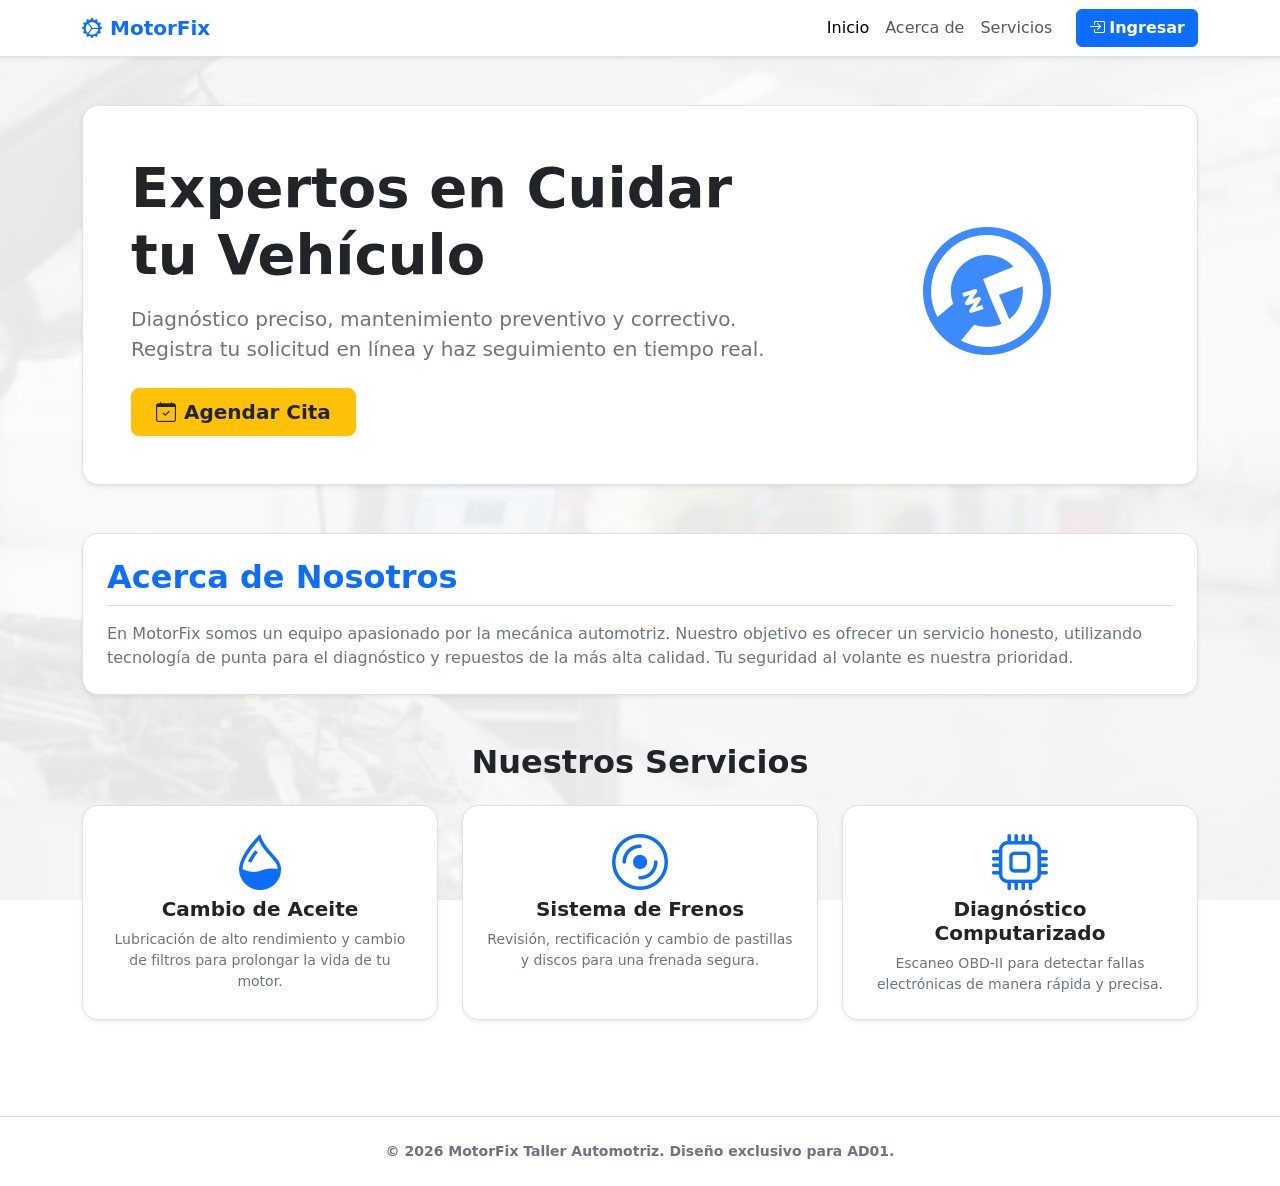
<file: index.html>
<!DOCTYPE html>
<html lang="es">
<head>
    <meta charset="UTF-8">
    <meta name="viewport" content="width=device-width, initial-scale=1.0">
    <title>MotorFix | Taller Automotriz</title>
    <link href="https://cdn.jsdelivr.net/npm/bootstrap@5.3.0/dist/css/bootstrap.min.css" rel="stylesheet">
    <link href="https://cdn.jsdelivr.net/npm/bootstrap-icons@1.11.3/font/bootstrap-icons.min.css" rel="stylesheet">
    <link rel="stylesheet" href="css/styles.css">
</head>
<body class="text-dark">

    <!-- Navbar Público -->
    <nav class="navbar navbar-expand-lg navbar-light sticky-top border-bottom shadow-sm">
        <div class="container">
            <a class="navbar-brand fw-bold text-primary" href="index.html">
                <i class="bi bi-gear-wide-connected me-2"></i>MotorFix
            </a>
            <button class="navbar-toggler" type="button" data-bs-toggle="collapse" data-bs-target="#navbarNav">
                <span class="navbar-toggler-icon"></span>
            </button>
            <div class="collapse navbar-collapse" id="navbarNav">
                <ul class="navbar-nav ms-auto align-items-center">
                    <li class="nav-item"><a class="nav-link active" href="index.html">Inicio</a></li>
                    <li class="nav-item"><a class="nav-link" href="#acerca">Acerca de</a></li>
                    <li class="nav-item"><a class="nav-link" href="#servicios">Servicios</a></li>
                    <li class="nav-item ms-lg-3">
                        <a class="btn btn-primary text-white fw-bold" href="login.html">
                            <i class="bi bi-box-arrow-in-right me-1"></i>Ingresar
                        </a>
                    </li>
                </ul>
            </div>
        </div>
    </nav>

    <main class="container py-5">
        <!-- Hero Section -->
        <section class="p-5 mb-5 rounded-4 bg-surface shadow-sm text-center text-lg-start border">
            <div class="row align-items-center">
                <div class="col-lg-8">
                    <h1 class="display-4 fw-bold mb-3 text-dark">Expertos en Cuidar tu Vehículo</h1>
                    <p class="lead mb-4 text-secondary">Diagnóstico preciso, mantenimiento preventivo y correctivo. Registra tu solicitud en línea y haz seguimiento en tiempo real.</p>
                    <a href="login.html" class="btn btn-warning btn-lg text-dark fw-bold px-4 shadow-sm">
                        <i class="bi bi-calendar-check me-2"></i>Agendar Cita
                    </a>
                </div>
                <div class="col-lg-4 text-center d-none d-lg-block">
                    <i class="bi bi-wrench-adjustable-circle text-primary" style="font-size: 8rem; opacity: 0.8;"></i>
                </div>
            </div>
        </section>

        <!-- Acerca de -->
        <section id="acerca" class="p-4 mb-5 rounded-4 bg-surface shadow-sm border">
            <h2 class="text-primary mb-3 border-bottom pb-2 fw-bold">Acerca de Nosotros</h2>
            <p class="text-secondary mb-0">En MotorFix somos un equipo apasionado por la mecánica automotriz. Nuestro objetivo es ofrecer un servicio honesto, utilizando tecnología de punta para el diagnóstico y repuestos de la más alta calidad. Tu seguridad al volante es nuestra prioridad.</p>
        </section>

        <!-- Servicios -->
        <section id="servicios" class="mb-5">
            <h2 class="text-center text-dark mb-4 fw-bold">Nuestros Servicios</h2>
            <div class="row g-4">
                <div class="col-md-4">
                    <div class="p-4 rounded-4 bg-surface shadow-sm h-100 text-center hover-card border">
                        <i class="bi bi-droplet-half text-primary display-4 mb-3"></i>
                        <h5 class="text-dark fw-bold">Cambio de Aceite</h5>
                        <p class="text-secondary small mb-0">Lubricación de alto rendimiento y cambio de filtros para prolongar la vida de tu motor.</p>
                    </div>
                </div>
                <div class="col-md-4">
                    <div class="p-4 rounded-4 bg-surface shadow-sm h-100 text-center hover-card border">
                        <i class="bi bi-disc text-primary display-4 mb-3"></i>
                        <h5 class="text-dark fw-bold">Sistema de Frenos</h5>
                        <p class="text-secondary small mb-0">Revisión, rectificación y cambio de pastillas y discos para una frenada segura.</p>
                    </div>
                </div>
                <div class="col-md-4">
                    <div class="p-4 rounded-4 bg-surface shadow-sm h-100 text-center hover-card border">
                        <i class="bi bi-cpu text-primary display-4 mb-3"></i>
                        <h5 class="text-dark fw-bold">Diagnóstico Computarizado</h5>
                        <p class="text-secondary small mb-0">Escaneo OBD-II para detectar fallas electrónicas de manera rápida y precisa.</p>
                    </div>
                </div>
            </div>
        </section>
    </main>

    <footer class="text-center py-4 mt-auto border-top">
        <div class="container">
            <p class="text-secondary mb-0 small fw-bold">&copy; 2026 MotorFix Taller Automotriz. Diseño exclusivo para AD01.</p>
        </div>
    </footer>

    <script src="https://cdn.jsdelivr.net/npm/bootstrap@5.3.0/dist/js/bootstrap.bundle.min.js"></script>
</body>
</html>
</file>
<file: css/styles.css>
/* css/styles.css */

:root {
    --bg-main: #f8f9fa;
    --text-main: #212529;
    --primary-color: #0d6efd;
}

/* EL TRUCO: Imagen de fondo + Capa blanca semi-transparente encima */
body {
    font-family: 'Segoe UI', system-ui, -apple-system, sans-serif;
    color: var(--text-main);
    min-height: 100vh;
    /* La capa blanca (0.90) deja ver un poquito de la imagen, pero hace que todo resalte */
    background-image: linear-gradient(rgba(255, 255, 255, 0.90), rgba(255, 255, 255, 0.90)), url('../img/Imagen.jpg');
    background-size: cover;
    background-position: center;
    background-attachment: fixed;
    background-repeat: no-repeat;
}

/* Tarjetas Blancas Sólidas para que resalten sobre el fondo */
.bg-surface {
    background-color: #ffffff !important;
}

/* Navbar con un blanco un poco más sólido para que no se pierda */
.navbar {
    background-color: rgba(255, 255, 255, 0.95) !important;
    backdrop-filter: blur(5px); /* Un blur sutil SOLO en el navbar para que se vea premium */
}

/* Quitamos el fondo especial del Hero, porque ahora toda la página tiene el fondo */
.hero-bg {
    background-color: #ffffff;
    border: 1px solid rgba(0,0,0,0.1);
}

/* Efectos Hover */
.hover-card {
    transition: transform 0.2s ease, box-shadow 0.2s ease;
}

.hover-card:hover {
    transform: translateY(-3px);
    box-shadow: 0 10px 15px -3px rgba(0, 0, 0, 0.1);
}

/* Inputs */
.form-control, .form-select {
    border: 1px solid #ced4da;
}

.form-control:focus, .form-select:focus {
    border-color: var(--primary-color);
    box-shadow: 0 0 0 0.25rem rgba(13, 110, 253, 0.25);
}
</file>
